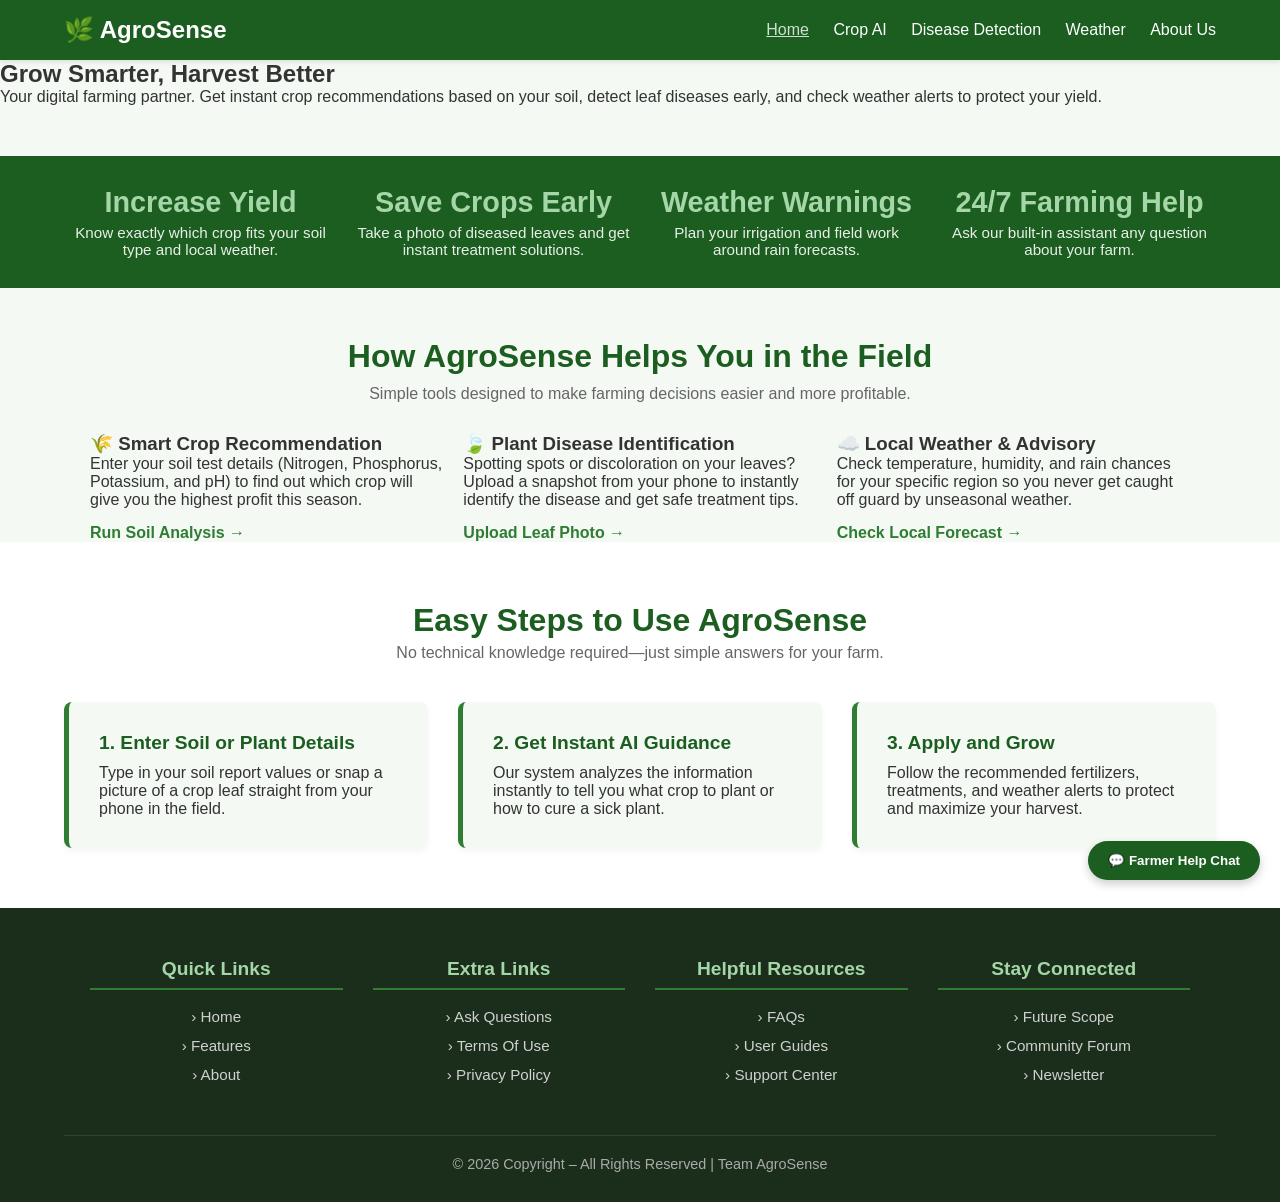
<file: index.html>
<!DOCTYPE html>
<html lang="en">
<head>
    <meta charset="UTF-8">
    <meta name="viewport" content="width=device-width, initial-scale=1.0">
    <title>AgroSense - Smart Farming Assistant for Farmers</title>
    <link rel="stylesheet" href="style.css">
    <style>
        .farmer-benefits {
            background: #1b5e20;
            color: white;
            display: grid;
            grid-template-columns: repeat(auto-fit, minmax(220px, 1fr));
            text-align: center;
            padding: 30px 5%;
            gap: 20px;
        }
        .benefit-item h3 { font-size: 1.8rem; color: #a5d6a7; margin-bottom: 5px; }
        .benefit-item p { font-size: 0.95rem; opacity: 0.9; }

        .steps-section {
            padding: 60px 5%;
            background: #ffffff;
            text-align: center;
        }
        .steps-grid {
            display: grid;
            grid-template-columns: repeat(auto-fit, minmax(250px, 1fr));
            gap: 30px;
            margin-top: 40px;
            text-align: left;
        }
        .step-card {
            background: #f4f9f4;
            padding: 30px;
            border-radius: 8px;
            border-left: 5px solid #2e7d32;
            box-shadow: 0 4px 6px rgba(0,0,0,0.04);
        }
        .step-card h4 { color: #1b5e20; margin-bottom: 10px; font-size: 1.2rem; }

        /* Footer Layout Styles */
        .site-footer {
            background: #1a2e1b;
            color: #ffffff;
            padding: 50px 5% 30px 5%;
            font-family: 'Segoe UI', Tahoma, Geneva, Verdana, sans-serif;
        }
        .footer-grid {
            display: grid;
            grid-template-columns: repeat(auto-fit, minmax(200px, 1fr));
            gap: 30px;
            max-width: 1100px;
            margin: 0 auto 40px auto;
        }
        .footer-col h3 {
            color: #a5d6a7;
            font-size: 1.2rem;
            margin-bottom: 18px;
            border-bottom: 2px solid #2e7d32;
            padding-bottom: 8px;
        }
        .footer-col ul {
            list-style: none;
            padding: 0;
            margin: 0;
        }
        .footer-col ul li {
            margin-bottom: 12px;
        }
        .footer-col ul li a {
            color: #d0d0d0;
            text-decoration: none;
            transition: color 0.2s;
            font-size: 0.95rem;
            cursor: pointer;
            display: inline-block;
        }
        .footer-col ul li a:hover {
            color: #a5d6a7;
            padding-left: 5px;
        }

        /* Expandable Pop-up Card Styles */
        .footer-popup {
            display: none;
            background: #ffffff;
            color: #333333;
            padding: 15px;
            border-radius: 8px;
            border-left: 4px solid #2e7d32;
            box-shadow: 0 4px 10px rgba(0,0,0,0.15);
            margin-top: 8px;
            font-size: 0.85rem;
            line-height: 1.4;
        }
        .footer-popup.active {
            display: block;
        }

        .footer-bottom {
            text-align: center;
            border-top: 1px solid rgba(255, 255, 255, 0.1);
            padding-top: 20px;
            font-size: 0.9rem;
            color: #aaa;
        }
    </style>
</head>
<body>

    <header>
        <div class="logo">🌿 AgroSense</div>
        <nav>
            <a href="index.html" class="active">Home</a>
            <a href="crop.html">Crop AI</a>
            <a href="disease.html">Disease Detection</a>
            <a href="weather.html">Weather</a>
            <a href="about.html">About Us</a>
        </nav>
    </header>

    <!-- Hero Section -->
    <section class="hero" style="padding-bottom: 50px;">
        <h1>Grow Smarter, Harvest Better</h1>
        <p>Your digital farming partner. Get instant crop recommendations based on your soil, detect leaf diseases early, and check weather alerts to protect your yield.</p>
    </section>

    <!-- Farmer Benefits Bar -->
    <section class="farmer-benefits">
        <div class="benefit-item">
            <h3>Increase Yield</h3>
            <p>Know exactly which crop fits your soil type and local weather.</p>
        </div>
        <div class="benefit-item">
            <h3>Save Crops Early</h3>
            <p>Take a photo of diseased leaves and get instant treatment solutions.</p>
        </div>
        <div class="benefit-item">
            <h3>Weather Warnings</h3>
            <p>Plan your irrigation and field work around rain forecasts.</p>
        </div>
        <div class="benefit-item">
            <h3>24/7 Farming Help</h3>
            <p>Ask our built-in assistant any question about your farm.</p>
        </div>
    </section>

    <!-- Core Features Grid -->
    <section class="features" style="background: #f4f9f4; padding-top: 50px;">
        <h2 style="text-align: center; color: #1b5e20; margin-bottom: 10px; font-size: 2rem;">How AgroSense Helps You in the Field</h2>
        <p style="text-align: center; color: #666; margin-bottom: 30px;">Simple tools designed to make farming decisions easier and more profitable.</p>
        
        <div style="display: grid; grid-template-columns: repeat(auto-fit, minmax(280px, 1fr)); gap: 20px; max-width: 1100px; margin: 0 auto;">
            <div class="card" style="text-align: left;">
                <h3>🌾 Smart Crop Recommendation</h3>
                <p>Enter your soil test details (Nitrogen, Phosphorus, Potassium, and pH) to find out which crop will give you the highest profit this season.</p>
                <a href="crop.html" style="display: inline-block; margin-top: 15px; color: #2e7d32; font-weight: bold; text-decoration: none;">Run Soil Analysis &rarr;</a>
            </div>
            <div class="card" style="text-align: left;">
                <h3>🍃 Plant Disease Identification</h3>
                <p>Spotting spots or discoloration on your leaves? Upload a snapshot from your phone to instantly identify the disease and get safe treatment tips.</p>
                <a href="disease.html" style="display: inline-block; margin-top: 15px; color: #2e7d32; font-weight: bold; text-decoration: none;">Upload Leaf Photo &rarr;</a>
            </div>
            <div class="card" style="text-align: left;">
                <h3>☁️ Local Weather & Advisory</h3>
                <p>Check temperature, humidity, and rain chances for your specific region so you never get caught off guard by unseasonal weather.</p>
                <a href="weather.html" style="display: inline-block; margin-top: 15px; color: #2e7d32; font-weight: bold; text-decoration: none;">Check Local Forecast &rarr;</a>
            </div>
        </div>
    </section>

    <!-- How It Works for Farmers -->
    <section class="steps-section">
        <h2 style="color: #1b5e20; font-size: 2rem;">Easy Steps to Use AgroSense</h2>
        <p style="color: #666; margin-top: 5px;">No technical knowledge required—just simple answers for your farm.</p>
        
        <div class="steps-grid">
            <div class="step-card">
                <h4>1. Enter Soil or Plant Details</h4>
                <p>Type in your soil report values or snap a picture of a crop leaf straight from your phone in the field.</p>
            </div>
            <div class="step-card">
                <h4>2. Get Instant AI Guidance</h4>
                <p>Our system analyzes the information instantly to tell you what crop to plant or how to cure a sick plant.</p>
            </div>
            <div class="step-card">
                <h4>3. Apply and Grow</h4>
                <p>Follow the recommended fertilizers, treatments, and weather alerts to protect and maximize your harvest.</p>
            </div>
        </div>
    </section>

    <!-- Professional Footer with Pop-up Accordion Functionality -->
    <footer class="site-footer">
        <div class="footer-grid">
            <!-- Quick Links -->
            <div class="footer-col">
                <h3>Quick Links</h3>
                <ul>
                    <li><a href="index.html">&rsaquo; Home</a></li>
                    <li><a href="index.html">&rsaquo; Features</a></li>
                    <li><a href="about.html">&rsaquo; About</a></li>
                </ul>
            </div>

            <!-- Extra Links -->
            <div class="footer-col">
                <h3>Extra Links</h3>
                <ul>
                    <li>
                        <a onclick="togglePopup('popup-ask')">&rsaquo; Ask Questions</a>
                        <div id="popup-ask" class="footer-popup">Have questions about your farm yields or how to use the app? Open our live chat assistant anytime at the bottom right corner!</div>
                    </li>
                    <li>
                        <a onclick="togglePopup('popup-terms')">&rsaquo; Terms Of Use</a>
                        <div id="popup-terms" class="footer-popup">AgroSense is provided as a decision-support advisory tool for farmers. Recommendations are generated based on input parameters and AI analytics.</div>
                    </li>
                    <li>
                        <a onclick="togglePopup('popup-privacy')">&rsaquo; Privacy Policy</a>
                        <div id="popup-privacy" class="footer-popup">Your field data, soil reports, and pictures are kept secure and used solely to deliver crop recommendations and plant health diagnostics.</div>
                    </li>
                </ul>
            </div>

            <!-- Helpful Resources -->
            <div class="footer-col">
                <h3>Helpful Resources</h3>
                <ul>
                    <li>
                        <a onclick="togglePopup('popup-faqs')">&rsaquo; FAQs</a>
                        <div id="popup-faqs" class="footer-popup">Find Answers To Common Questions About How AgroSense Works, Including How To Use The Crop Recommendation Tool, Disease Identification Feature, And More.</div>
                    </li>
                    <li>
                        <a onclick="togglePopup('popup-guides')">&rsaquo; User Guides</a>
                        <div id="popup-guides" class="footer-popup">Step-by-step manuals on how to test your field soil properly and snap clear leaf pictures for instant AI sickness detection.</div>
                    </li>
                    <li>
                        <a onclick="togglePopup('popup-support')">&rsaquo; Support Center</a>
                        <div id="popup-support" class="footer-popup">Need technical help or facing trouble running a scan? Contact our support desk or talk directly to our built-in assistant.</div>
                    </li>
                </ul>
            </div>

            <!-- Stay Connected -->
            <div class="footer-col">
                <h3>Stay Connected</h3>
                <ul>
                    <li>
                        <a onclick="togglePopup('popup-future')">&rsaquo; Future Scope</a>
                        <div id="popup-future" class="footer-popup">Future updates will include multi-language support for regional farmers, drone imagery integration, and automated irrigation valve controls.</div>
                    </li>
                    <li>
                        <a onclick="togglePopup('popup-community')">&rsaquo; Community Forum</a>
                        <div id="popup-community" class="footer-popup">Connect with fellow growers in your district to share farming tips, successful harvest strategies, and local weather updates.</div>
                    </li>
                    <li>
                        <a onclick="togglePopup('popup-newsletter')">&rsaquo; Newsletter</a>
                        <div id="popup-newsletter" class="footer-popup">Subscribe to get weekly seasonal crop advisories, government subsidy notifications, and expert agricultural bulletins straight to your device.</div>
                    </li>
                </ul>
            </div>
        </div>

        <div class="footer-bottom">
            <p>&copy; 2026 Copyright – All Rights Reserved | Team AgroSense</p>
        </div>
    </footer>

    <!-- Floating Chatbot Widget -->
    <div id="agroChatWidget" style="position: fixed; bottom: 20px; right: 20px; z-index: 1000; font-family: 'Segoe UI', Tahoma, Geneva, Verdana, sans-serif;">
        <button id="chatToggleBtn" onclick="toggleChat()" style="background: #1b5e20; color: white; border: none; border-radius: 50px; padding: 12px 20px; font-weight: bold; cursor: pointer; box-shadow: 0 4px 10px rgba(0,0,0,0.2); display: flex; align-items: center; gap: 8px;">
            💬 Farmer Help Chat
        </button>
        <div id="chatWindow" style="display: none; width: 320px; height: 420px; background: white; border-radius: 10px; box-shadow: 0 5px 20px rgba(0,0,0,0.15); flex-direction: column; overflow: hidden; border: 1px solid #ddd; margin-bottom: 10px;">
            <div style="background: #1b5e20; color: white; padding: 12px; display: flex; justify-content: space-between; align-items: center; font-weight: bold;">
                <span>🌿 AgroSense Help</span>
                <button onclick="toggleChat()" style="background: none; border: none; color: white; font-size: 1.2rem; cursor: pointer;">&times;</button>
            </div>
            <div id="chatMessages" style="flex: 1; padding: 12px; overflow-y: auto; display: flex; flex-direction: column; gap: 10px; background: #f9f9f9; font-size: 0.9rem;">
                <div style="background: #e8f5e9; padding: 8px 12px; border-radius: 8px; max-width: 80%; align-self: flex-start; color: #2e7d32;">
                    Namaste! I am your farming assistant. Ask me questions about crops, fertilizers, or plant diseases!
                </div>
            </div>
            <form id="chatForm" onsubmit="handleChatSubmit(event)" style="display: flex; border-top: 1px solid #ddd; background: white;">
                <input type="text" id="chatInput" placeholder="Ask a farming question..." style="flex: 1; padding: 10px; border: none; outline: none; font-size: 0.9rem;" required>
                <button type="submit" style="background: #2e7d32; color: white; border: none; padding: 0 15px; font-weight: bold; cursor: pointer;">Send</button>
            </form>
        </div>
    </div>

    <script>
        /* Function to handle pop-up description boxes when clicking footer links */
        function togglePopup(popupId) {
            // Close all other popups first so only one stays open at a time
            const allPopups = document.querySelectorAll('.footer-popup');
            allPopups.forEach(popup => {
                if (popup.id !== popupId) {
                    popup.classList.remove('active');
                }
            });

            // Toggle the selected popup
            const targetPopup = document.getElementById(popupId);
            targetPopup.classList.toggle('active');
        }

        function toggleChat() {
            const chatWindow = document.getElementById('chatWindow');
            const toggleBtn = document.getElementById('chatToggleBtn');
            if (chatWindow.style.display === 'none' || chatWindow.style.display === '') {
                chatWindow.style.display = 'flex';
                toggleBtn.style.display = 'none';
            } else {
                chatWindow.style.display = 'none';
                toggleBtn.style.display = 'flex';
            }
        }

        async function handleChatSubmit(e) {
            e.preventDefault();
            const inputField = document.getElementById('chatInput');
            const messagesArea = document.getElementById('chatMessages');
            const userText = inputField.value.trim();
            if (!userText) return;

            messagesArea.innerHTML += `<div style="background: #1b5e20; color: white; padding: 8px 12px; border-radius: 8px; max-width: 80%; align-self: flex-end;">${userText}</div>`;
            inputField.value = '';
            messagesArea.scrollTop = messagesArea.scrollHeight;

            setTimeout(() => {
                let botReply = "That's a great question! Make sure to check your soil moisture and fertilizer levels regularly.";
                const text = userText.toLowerCase();
                
                if (text.includes('disease') || text.includes('fungus') || text.includes('spots')) {
                    botReply = "For leaf spots or diseases, remove the infected leaves immediately and use a safe organic or copper-based fungicide.";
                } else if (text.includes('weather') || text.includes('rain') || text.includes('water')) {
                    botReply = "Always look at the rain forecast before watering your fields to save water and prevent root damage.";
                } else if (text.includes('crop') || text.includes('grow') || text.includes('plant')) {
                    botReply = "To find out which crop grows best in your field, head over to our 'Crop AI' page and enter your soil test details!";
                } else {
                    botReply = `Regarding "${userText}": Use our Crop AI and Disease Detection tools above to get quick, precise advice for your farm!`;
                }

                messagesArea.innerHTML += `<div style="background: #e8f5e9; padding: 8px 12px; border-radius: 8px; max-width: 80%; align-self: flex-start; color: #2e7d32;">${botReply}</div>`;
                messagesArea.scrollTop = messagesArea.scrollHeight;
            }, 1000);
        }
        <!DOCTYPE html>
<html lang="en">
<head>
    <meta charset="UTF-8">
    <meta name="viewport" content="width=device-width, initial-scale=1.0">
    <title>AgroSense - Smart Farming Assistant for Farmers</title>
    <link rel="stylesheet" href="style.css">
    <style>
        .farmer-benefits {
            background: #1b5e20;
            color: white;
            display: grid;
            grid-template-columns: repeat(auto-fit, minmax(220px, 1fr));
            text-align: center;
            padding: 30px 5%;
            gap: 20px;
        }
        .benefit-item h3 { font-size: 1.8rem; color: #a5d6a7; margin-bottom: 5px; }
        .benefit-item p { font-size: 0.95rem; opacity: 0.9; }

        .steps-section {
            padding: 60px 5%;
            background: #ffffff;
            text-align: center;
        }
        .steps-grid {
            display: grid;
            grid-template-columns: repeat(auto-fit, minmax(250px, 1fr));
            gap: 30px;
            margin-top: 40px;
            text-align: left;
        }
        .step-card {
            background: #f4f9f4;
            padding: 30px;
            border-radius: 8px;
            border-left: 5px solid #2e7d32;
            box-shadow: 0 4px 6px rgba(0,0,0,0.04);
        }
        .step-card h4 { color: #1b5e20; margin-bottom: 10px; font-size: 1.2rem; }

        /* Footer Layout Styles */
        .site-footer {
            background: #1a2e1b;
            color: #ffffff;
            padding: 50px 5% 30px 5%;
            font-family: 'Segoe UI', Tahoma, Geneva, Verdana, sans-serif;
        }
        .footer-grid {
            display: grid;
            grid-template-columns: repeat(auto-fit, minmax(200px, 1fr));
            gap: 30px;
            max-width: 1100px;
            margin: 0 auto 40px auto;
        }
        .footer-col h3 {
            color: #a5d6a7;
            font-size: 1.2rem;
            margin-bottom: 18px;
            border-bottom: 2px solid #2e7d32;
            padding-bottom: 8px;
        }
        .footer-col ul {
            list-style: none;
            padding: 0;
            margin: 0;
        }
        .footer-col ul li {
            margin-bottom: 12px;
        }
        .footer-col ul li a {
            color: #d0d0d0;
            text-decoration: none;
            transition: color 0.2s;
            font-size: 0.95rem;
            cursor: pointer;
            display: inline-block;
        }
        .footer-col ul li a:hover {
            color: #a5d6a7;
            padding-left: 5px;
        }

        /* Expandable Pop-up Card Styles */
        .footer-popup {
            display: none;
            background: #ffffff;
            color: #333333;
            padding: 15px;
            border-radius: 8px;
            border-left: 4px solid #2e7d32;
            box-shadow: 0 4px 10px rgba(0,0,0,0.15);
            margin-top: 8px;
            font-size: 0.85rem;
            line-height: 1.4;
        }
        .footer-popup.active {
            display: block;
        }

        .footer-bottom {
            text-align: center;
            border-top: 1px solid rgba(255, 255, 255, 0.1);
            padding-top: 20px;
            font-size: 0.9rem;
            color: #aaa;
        }
    </style>
</head>
<body>

    <header>
        <div class="logo">🌿 AgroSense</div>
        <nav>
            <a href="index.html" class="active">Home</a>
            <a href="crop.html">Crop AI</a>
            <a href="disease.html">Disease Detection</a>
            <a href="weather.html">Weather</a>
            <a href="about.html">About Us</a>
        </nav>
    </header>

    <!-- Hero Section -->
    <section class="hero" style="padding-bottom: 50px;">
        <h1>Grow Smarter, Harvest Better</h1>
        <p>Your digital farming partner. Get instant crop recommendations based on your soil, detect leaf diseases early, and check weather alerts to protect your yield.</p>
    </section>

    <!-- Farmer Benefits Bar -->
    <section class="farmer-benefits">
        <div class="benefit-item">
            <h3>Increase Yield</h3>
            <p>Know exactly which crop fits your soil type and local weather.</p>
        </div>
        <div class="benefit-item">
            <h3>Save Crops Early</h3>
            <p>Take a photo of diseased leaves and get instant treatment solutions.</p>
        </div>
        <div class="benefit-item">
            <h3>Weather Warnings</h3>
            <p>Plan your irrigation and field work around rain forecasts.</p>
        </div>
        <div class="benefit-item">
            <h3>24/7 Farming Help</h3>
            <p>Ask our built-in assistant any question about your farm.</p>
        </div>
    </section>

    <!-- Core Features Grid -->
    <section class="features" style="background: #f4f9f4; padding-top: 50px;">
        <h2 style="text-align: center; color: #1b5e20; margin-bottom: 10px; font-size: 2rem;">How AgroSense Helps You in the Field</h2>
        <p style="text-align: center; color: #666; margin-bottom: 30px;">Simple tools designed to make farming decisions easier and more profitable.</p>
        
        <div style="display: grid; grid-template-columns: repeat(auto-fit, minmax(280px, 1fr)); gap: 20px; max-width: 1100px; margin: 0 auto;">
            <div class="card" style="text-align: left;">
                <h3>🌾 Smart Crop Recommendation</h3>
                <p>Enter your soil test details (Nitrogen, Phosphorus, Potassium, and pH) to find out which crop will give you the highest profit this season.</p>
                <a href="crop.html" style="display: inline-block; margin-top: 15px; color: #2e7d32; font-weight: bold; text-decoration: none;">Run Soil Analysis &rarr;</a>
            </div>
            <div class="card" style="text-align: left;">
                <h3>🍃 Plant Disease Identification</h3>
                <p>Spotting spots or discoloration on your leaves? Upload a snapshot from your phone to instantly identify the disease and get safe treatment tips.</p>
                <a href="disease.html" style="display: inline-block; margin-top: 15px; color: #2e7d32; font-weight: bold; text-decoration: none;">Upload Leaf Photo &rarr;</a>
            </div>
            <div class="card" style="text-align: left;">
                <h3>☁️ Local Weather & Advisory</h3>
                <p>Check temperature, humidity, and rain chances for your specific region so you never get caught off guard by unseasonal weather.</p>
                <a href="weather.html" style="display: inline-block; margin-top: 15px; color: #2e7d32; font-weight: bold; text-decoration: none;">Check Local Forecast &rarr;</a>
            </div>
        </div>
    </section>

    <!-- How It Works for Farmers -->
    <section class="steps-section">
        <h2 style="color: #1b5e20; font-size: 2rem;">Easy Steps to Use AgroSense</h2>
        <p style="color: #666; margin-top: 5px;">No technical knowledge required—just simple answers for your farm.</p>
        
        <div class="steps-grid">
            <div class="step-card">
                <h4>1. Enter Soil or Plant Details</h4>
                <p>Type in your soil report values or snap a picture of a crop leaf straight from your phone in the field.</p>
            </div>
            <div class="step-card">
                <h4>2. Get Instant AI Guidance</h4>
                <p>Our system analyzes the information instantly to tell you what crop to plant or how to cure a sick plant.</p>
            </div>
            <div class="step-card">
                <h4>3. Apply and Grow</h4>
                <p>Follow the recommended fertilizers, treatments, and weather alerts to protect and maximize your harvest.</p>
            </div>
        </div>
    </section>

    <!-- Professional Footer with Pop-up Accordion Functionality -->
    <footer class="site-footer">
        <div class="footer-grid">
            <!-- Quick Links -->
            <div class="footer-col">
                <h3>Quick Links</h3>
                <ul>
                    <li><a href="index.html">&rsaquo; Home</a></li>
                    <li><a href="index.html">&rsaquo; Features</a></li>
                    <li><a href="about.html">&rsaquo; About</a></li>
                </ul>
            </div>

            <!-- Extra Links -->
            <div class="footer-col">
                <h3>Extra Links</h3>
                <ul>
                    <li>
                        <a onclick="togglePopup('popup-ask')">&rsaquo; Ask Questions</a>
                        <div id="popup-ask" class="footer-popup">Have questions about your farm yields or how to use the app? Open our live chat assistant anytime at the bottom right corner!</div>
                    </li>
                    <li>
                        <a onclick="togglePopup('popup-terms')">&rsaquo; Terms Of Use</a>
                        <div id="popup-terms" class="footer-popup">AgroSense is provided as a decision-support advisory tool for farmers. Recommendations are generated based on input parameters and AI analytics.</div>
                    </li>
                    <li>
                        <a onclick="togglePopup('popup-privacy')">&rsaquo; Privacy Policy</a>
                        <div id="popup-privacy" class="footer-popup">Your field data, soil reports, and pictures are kept secure and used solely to deliver crop recommendations and plant health diagnostics.</div>
                    </li>
                </ul>
            </div>

            <!-- Helpful Resources -->
            <div class="footer-col">
                <h3>Helpful Resources</h3>
                <ul>
                    <li>
                        <a onclick="togglePopup('popup-faqs')">&rsaquo; FAQs</a>
                        <div id="popup-faqs" class="footer-popup">Find Answers To Common Questions About How AgroSense Works, Including How To Use The Crop Recommendation Tool, Disease Identification Feature, And More.</div>
                    </li>
                    <li>
                        <a onclick="togglePopup('popup-guides')">&rsaquo; User Guides</a>
                        <div id="popup-guides" class="footer-popup">Step-by-step manuals on how to test your field soil properly and snap clear leaf pictures for instant AI sickness detection.</div>
                    </li>
                    <li>
                        <a onclick="togglePopup('popup-support')">&rsaquo; Support Center</a>
                        <div id="popup-support" class="footer-popup">Need technical help or facing trouble running a scan? Contact our support desk or talk directly to our built-in assistant.</div>
                    </li>
                </ul>
            </div>

            <!-- Stay Connected -->
            <div class="footer-col">
                <h3>Stay Connected</h3>
                <ul>
                    <li>
                        <a onclick="togglePopup('popup-future')">&rsaquo; Future Scope</a>
                        <div id="popup-future" class="footer-popup">Future updates will include multi-language support for regional farmers, drone imagery integration, and automated irrigation valve controls.</div>
                    </li>
                    <li>
                        <a onclick="togglePopup('popup-community')">&rsaquo; Community Forum</a>
                        <div id="popup-community" class="footer-popup">Connect with fellow growers in your district to share farming tips, successful harvest strategies, and local weather updates.</div>
                    </li>
                    <li>
                        <a onclick="togglePopup('popup-newsletter')">&rsaquo; Newsletter</a>
                        <div id="popup-newsletter" class="footer-popup">Subscribe to get weekly seasonal crop advisories, government subsidy notifications, and expert agricultural bulletins straight to your device.</div>
                    </li>
                </ul>
            </div>
        </div>

        <div class="footer-bottom">
            <p>&copy; 2026 Copyright – All Rights Reserved | Team AgroSense</p>
        </div>
    </footer>

    <!-- Floating Chatbot Widget -->
    <div id="agroChatWidget" style="position: fixed; bottom: 20px; right: 20px; z-index: 1000; font-family: 'Segoe UI', Tahoma, Geneva, Verdana, sans-serif;">
        <button id="chatToggleBtn" onclick="toggleChat()" style="background: #1b5e20; color: white; border: none; border-radius: 50px; padding: 12px 20px; font-weight: bold; cursor: pointer; box-shadow: 0 4px 10px rgba(0,0,0,0.2); display: flex; align-items: center; gap: 8px;">
            💬 Farmer Help Chat
        </button>
        <div id="chatWindow" style="display: none; width: 320px; height: 420px; background: white; border-radius: 10px; box-shadow: 0 5px 20px rgba(0,0,0,0.15); flex-direction: column; overflow: hidden; border: 1px solid #ddd; margin-bottom: 10px;">
            <div style="background: #1b5e20; color: white; padding: 12px; display: flex; justify-content: space-between; align-items: center; font-weight: bold;">
                <span>🌿 AgroSense Help</span>
                <button onclick="toggleChat()" style="background: none; border: none; color: white; font-size: 1.2rem; cursor: pointer;">&times;</button>
            </div>
            <div id="chatMessages" style="flex: 1; padding: 12px; overflow-y: auto; display: flex; flex-direction: column; gap: 10px; background: #f9f9f9; font-size: 0.9rem;">
                <div style="background: #e8f5e9; padding: 8px 12px; border-radius: 8px; max-width: 80%; align-self: flex-start; color: #2e7d32;">
                    Namaste! I am your farming assistant. Ask me questions about crops, fertilizers, or plant diseases!
                </div>
            </div>
            <form id="chatForm" onsubmit="handleChatSubmit(event)" style="display: flex; border-top: 1px solid #ddd; background: white;">
                <input type="text" id="chatInput" placeholder="Ask a farming question..." style="flex: 1; padding: 10px; border: none; outline: none; font-size: 0.9rem;" required>
                <button type="submit" style="background: #2e7d32; color: white; border: none; padding: 0 15px; font-weight: bold; cursor: pointer;">Send</button>
            </form>
        </div>
    </div>

    <script>
        /* Function to handle pop-up description boxes when clicking footer links */
        function togglePopup(popupId) {
            // Close all other popups first so only one stays open at a time
            const allPopups = document.querySelectorAll('.footer-popup');
            allPopups.forEach(popup => {
                if (popup.id !== popupId) {
                    popup.classList.remove('active');
                }
            });

            // Toggle the selected popup
            const targetPopup = document.getElementById(popupId);
            targetPopup.classList.toggle('active');
        }

        function toggleChat() {
            const chatWindow = document.getElementById('chatWindow');
            const toggleBtn = document.getElementById('chatToggleBtn');
            if (chatWindow.style.display === 'none' || chatWindow.style.display === '') {
                chatWindow.style.display = 'flex';
                toggleBtn.style.display = 'none';
            } else {
                chatWindow.style.display = 'none';
                toggleBtn.style.display = 'flex';
            }
        }

        async function handleChatSubmit(e) {
            e.preventDefault();
            const inputField = document.getElementById('chatInput');
            const messagesArea = document.getElementById('chatMessages');
            const userText = inputField.value.trim();
            if (!userText) return;

            messagesArea.innerHTML += `<div style="background: #1b5e20; color: white; padding: 8px 12px; border-radius: 8px; max-width: 80%; align-self: flex-end;">${userText}</div>`;
            inputField.value = '';
            messagesArea.scrollTop = messagesArea.scrollHeight;

            setTimeout(() => {
                let botReply = "That's a great question! Make sure to check your soil moisture and fertilizer levels regularly.";
                const text = userText.toLowerCase();
                
                if (text.includes('disease') || text.includes('fungus') || text.includes('spots')) {
                    botReply = "For leaf spots or diseases, remove the infected leaves immediately and use a safe organic or copper-based fungicide.";
                } else if (text.includes('weather') || text.includes('rain') || text.includes('water')) {
                    botReply = "Always look at the rain forecast before watering your fields to save water and prevent root damage.";
                } else if (text.includes('crop') || text.includes('grow') || text.includes('plant')) {
                    botReply = "To find out which crop grows best in your field, head over to our 'Crop AI' page and enter your soil test details!";
                } else {
                    botReply = `Regarding "${userText}": Use our Crop AI and Disease Detection tools above to get quick, precise advice for your farm!`;
                }

                messagesArea.innerHTML += `<div style="background: #e8f5e9; padding: 8px 12px; border-radius: 8px; max-width: 80%; align-self: flex-start; color: #2e7d32;">${botReply}</div>`;
                messagesArea.scrollTop = messagesArea.scrollHeight;
            }, 1000);
        }
    </script>
</body>
</html>
    </script>
</body>
</html>
</file>
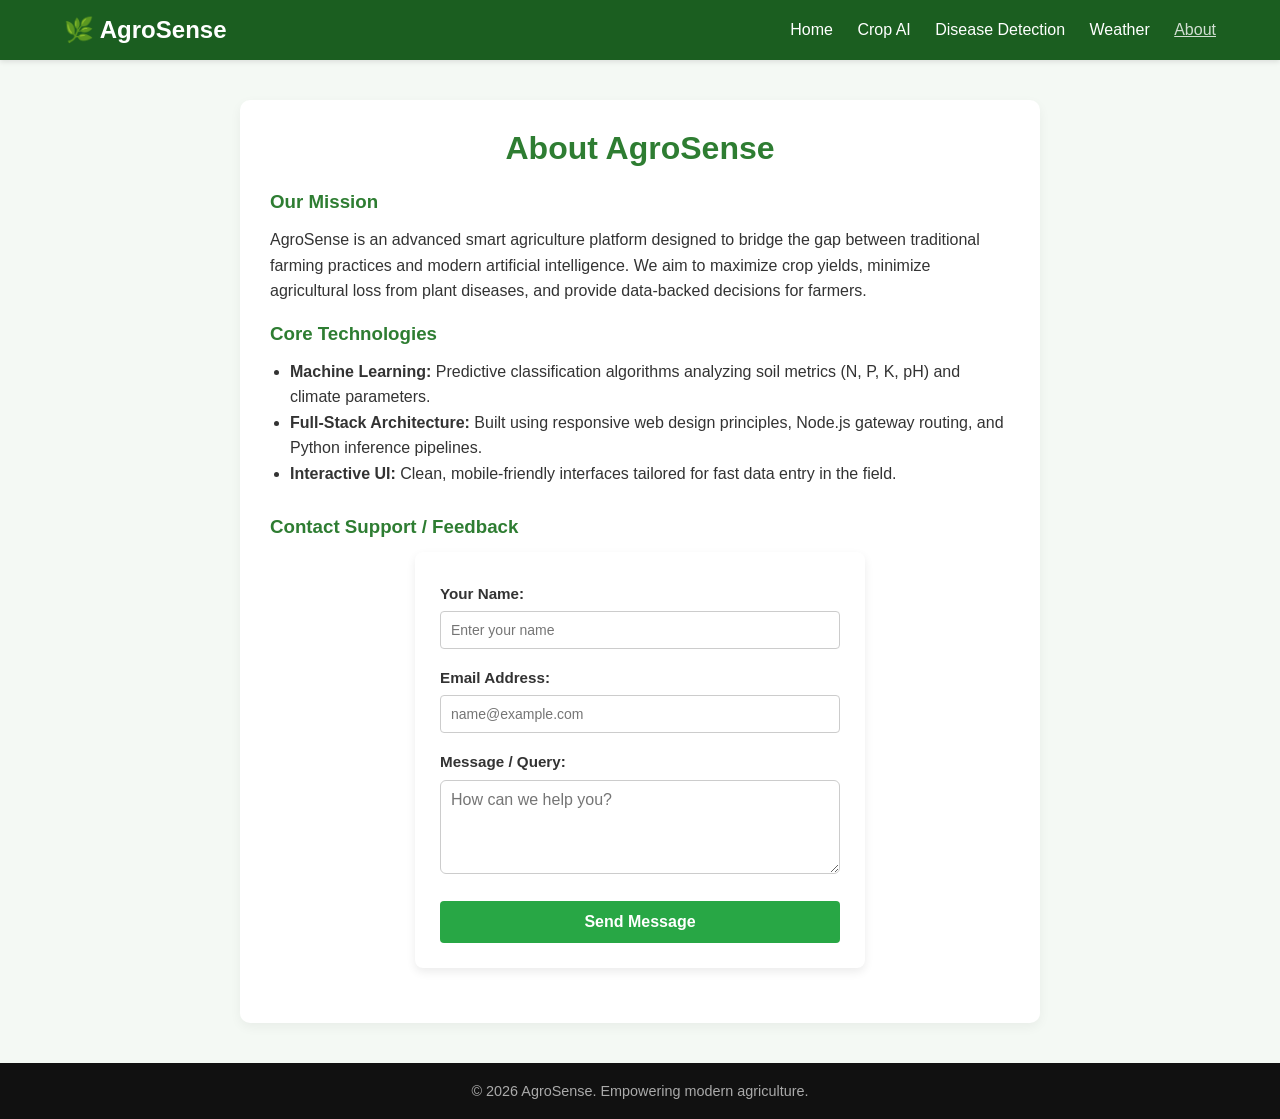
<file: about.html>
<!DOCTYPE html>
<html lang="en">
<head>
    <meta charset="UTF-8">
    <meta name="viewport" content="width=device-width, initial-scale=1.0">
    <title>AgroSense - About Us</title>
    <link rel="stylesheet" href="style.css">
    <style>
        .about-section {
            line-height: 1.6;
            margin-bottom: 25px;
        }
        .about-section h3 {
            color: #2e7d32;
            margin-bottom: 10px;
            margin-top: 15px;
        }
    </style>
</head>
<body>

    <header>
        <div class="logo">🌿 AgroSense</div>
        <nav>
            <a href="index.html">Home</a>
            <a href="crop.html">Crop AI</a>
            <a href="disease.html">Disease Detection</a>
            <a href="weather.html">Weather</a>
            <a href="about.html" class="active">About</a>
        </nav>
    </header>

    <div class="container">
        <h2 class="page-title">About AgroSense</h2>
        
        <div class="about-section">
            <h3>Our Mission</h3>
            <p>AgroSense is an advanced smart agriculture platform designed to bridge the gap between traditional farming practices and modern artificial intelligence. We aim to maximize crop yields, minimize agricultural loss from plant diseases, and provide data-backed decisions for farmers.</p>

            <h3>Core Technologies</h3>
            <ul style="margin-left: 20px; margin-top: 5px;">
                <li><strong>Machine Learning:</strong> Predictive classification algorithms analyzing soil metrics (N, P, K, pH) and climate parameters.</li>
                <li><strong>Full-Stack Architecture:</strong> Built using responsive web design principles, Node.js gateway routing, and Python inference pipelines.</li>
                <li><strong>Interactive UI:</strong> Clean, mobile-friendly interfaces tailored for fast data entry in the field.</li>
            </ul>

            <h3 style="margin-top: 25px;">Contact Support / Feedback</h3>
            <form id="contactForm" class="form-grid" style="margin-top: 10px;" onsubmit="handleContact(event)">
                <div class="form-group">
                    <label>Your Name:</label>
                    <input type="text" id="contactName" required placeholder="Enter your name">
                </div>
                <div class="form-group">
                    <label>Email Address:</label>
                    <input type="email" id="contactEmail" required placeholder="name@example.com">
                </div>
                <div class="form-group">
                    <label>Message / Query:</label>
                    <textarea id="contactMsg" rows="4" required placeholder="How can we help you?"></textarea>
                </div>
                <button type="submit" class="btn">Send Message</button>
            </form>
        </div>
    </div>

    <footer>
        <p>&copy; 2026 AgroSense. Empowering modern agriculture.</p>
    </footer>

    <script>
        function handleContact(e) {
            e.preventDefault();
            alert('Thank you! Your message has been sent successfully to the AgroSense team.');
            document.getElementById('contactForm').reset();
        }
    </script>
</body>
</html>
</file>
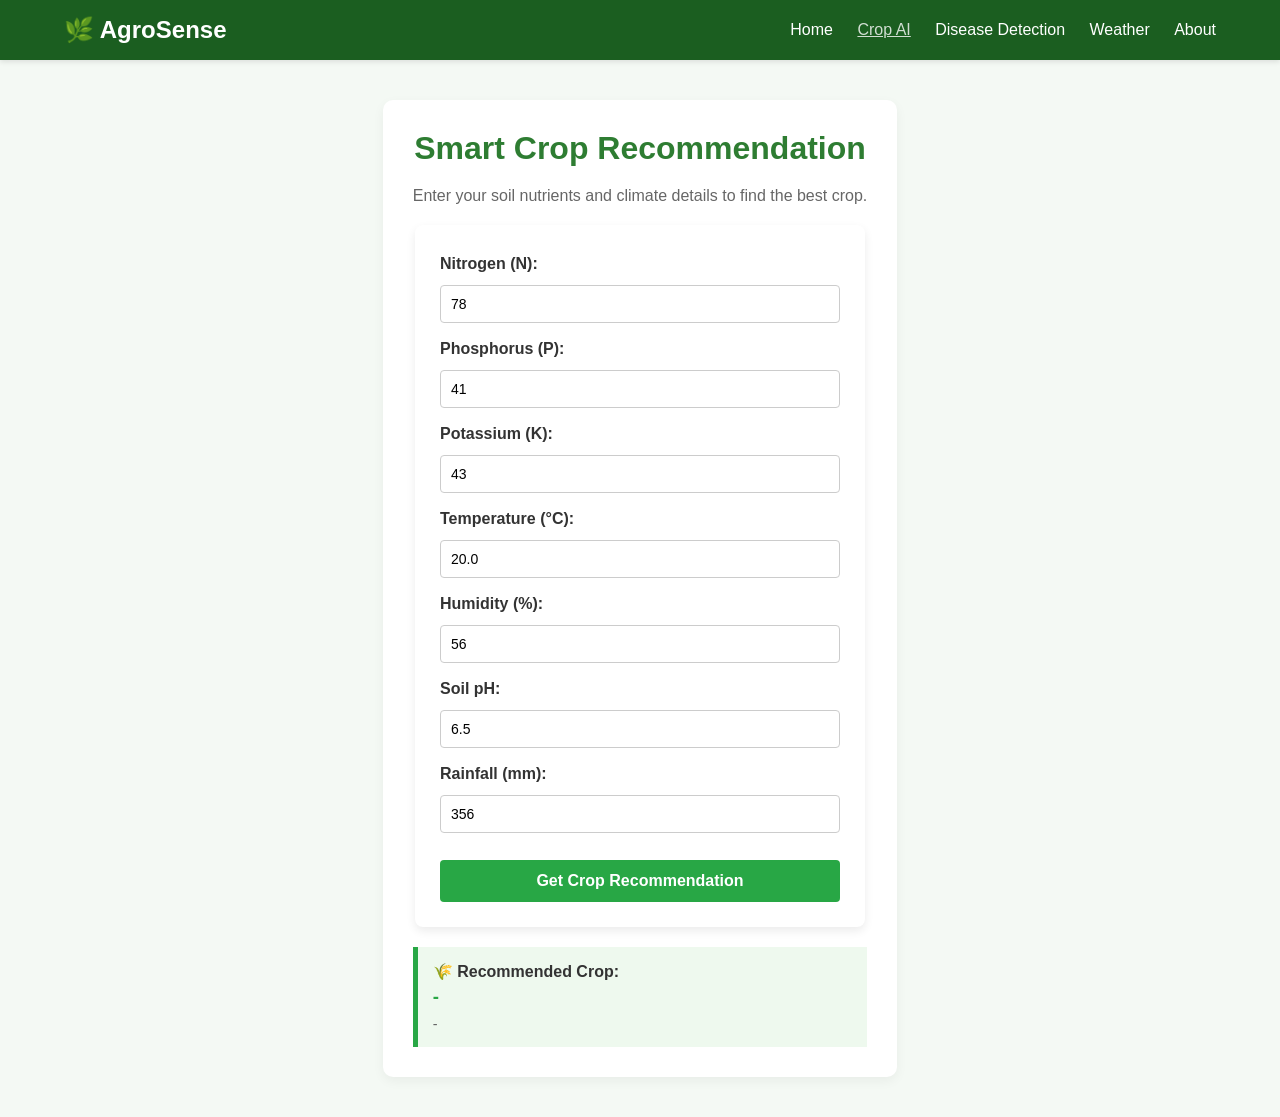
<file: crop.html>
<!DOCTYPE html>
<html lang="en">
<head>
    <meta charset="UTF-8">
    <meta name="viewport" content="width=device-width, initial-scale=1.0">
    <title>AgroSense - Crop AI</title>
    <link rel="stylesheet" href="style.css">
</head>
<body>
    <header>
        <div class="logo">🌿 AgroSense</div>
        <nav>
            <a href="index.html">Home</a>
            <a href="crop.html" class="active">Crop AI</a>
            <a href="disease.html">Disease Detection</a>
            <a href="weather.html">Weather</a>
            <a href="about.html">About</a>
        </nav>
    </header>

    <div class="container">
        <h2 class="page-title">Smart Crop Recommendation</h2>
        <p style="text-align: center; color: #666; margin-bottom: 20px;">
            Enter your soil nutrients and climate details to find the best crop.
        </p>

        <!-- Form section for nutrient inputs -->
        <form id="crop-form">
            <label>Nitrogen (N):</label>
            <input type="number" id="nitrogen" value="78" required>

            <label>Phosphorus (P):</label>
            <input type="number" id="phosphorus" value="41" required>

            <label>Potassium (K):</label>
            <input type="number" id="potassium" value="43" required>

            <label>Temperature (°C):</label>
            <input type="number" step="0.1" id="temperature" value="20.0" required>

            <label>Humidity (%):</label>
            <input type="number" id="humidity" value="56" required>

            <label>Soil pH:</label>
            <input type="number" step="0.1" id="ph" value="6.5" required>

            <label>Rainfall (mm):</label>
            <input type="number" step="0.1" id="rainfall" value="356" required>

            <button type="submit" id="recommend-btn">Get Crop Recommendation</button>
        </form>

        <div class="result-container" style="margin-top: 20px; padding: 15px; background: #eef9ee; border-left: 5px solid #28a745;">
            <p style="margin: 0; font-weight: bold;">🌾 Recommended Crop:</p>
            <h3 id="recommended-crop-element" style="margin: 5px 0 0 0; color: #28a745;">-</h3>
            <p id="confidence-score" style="margin: 8px 0 0 0; color: #666; font-size: 0.9rem;">-</p>
        </div>
    </div>

    <script>
        const API_BASE_URL = 'http://localhost:5000/api';

        document.getElementById('crop-form').addEventListener('submit', async (e) => {
            e.preventDefault();
            
            const data = {
                nitrogen: parseFloat(document.getElementById('nitrogen').value),
                phosphorus: parseFloat(document.getElementById('phosphorus').value),
                potassium: parseFloat(document.getElementById('potassium').value),
                temperature: parseFloat(document.getElementById('temperature').value),
                humidity: parseFloat(document.getElementById('humidity').value),
                ph: parseFloat(document.getElementById('ph').value),
                rainfall: parseFloat(document.getElementById('rainfall').value)
            };
            
            try {
                const btn = document.getElementById('recommend-btn');
                btn.textContent = 'Analyzing...';
                btn.disabled = true;
                
                const response = await fetch(`${API_BASE_URL}/crop/recommend`, {
                    method: 'POST',
                    headers: { 'Content-Type': 'application/json' },
                    body: JSON.stringify(data)
                });
                
                if (!response.ok) throw new Error('API error');
                
                const result = await response.json();
                document.getElementById('recommended-crop-element').textContent = result.recommended_crop;
                document.getElementById('confidence-score').textContent = 
                    `Confidence Score: ${result.confidence_score.toFixed(1)}/100`;
                
                btn.textContent = 'Get Crop Recommendation';
                btn.disabled = false;
            } catch (error) {
                console.error('Error:', error);
                alert('Failed to get recommendation. Make sure the backend is running on http://localhost:5000');
                document.getElementById('recommend-btn').textContent = 'Get Crop Recommendation';
                document.getElementById('recommend-btn').disabled = false;
            }
        });
    </script>
</body>
</html>
</file>
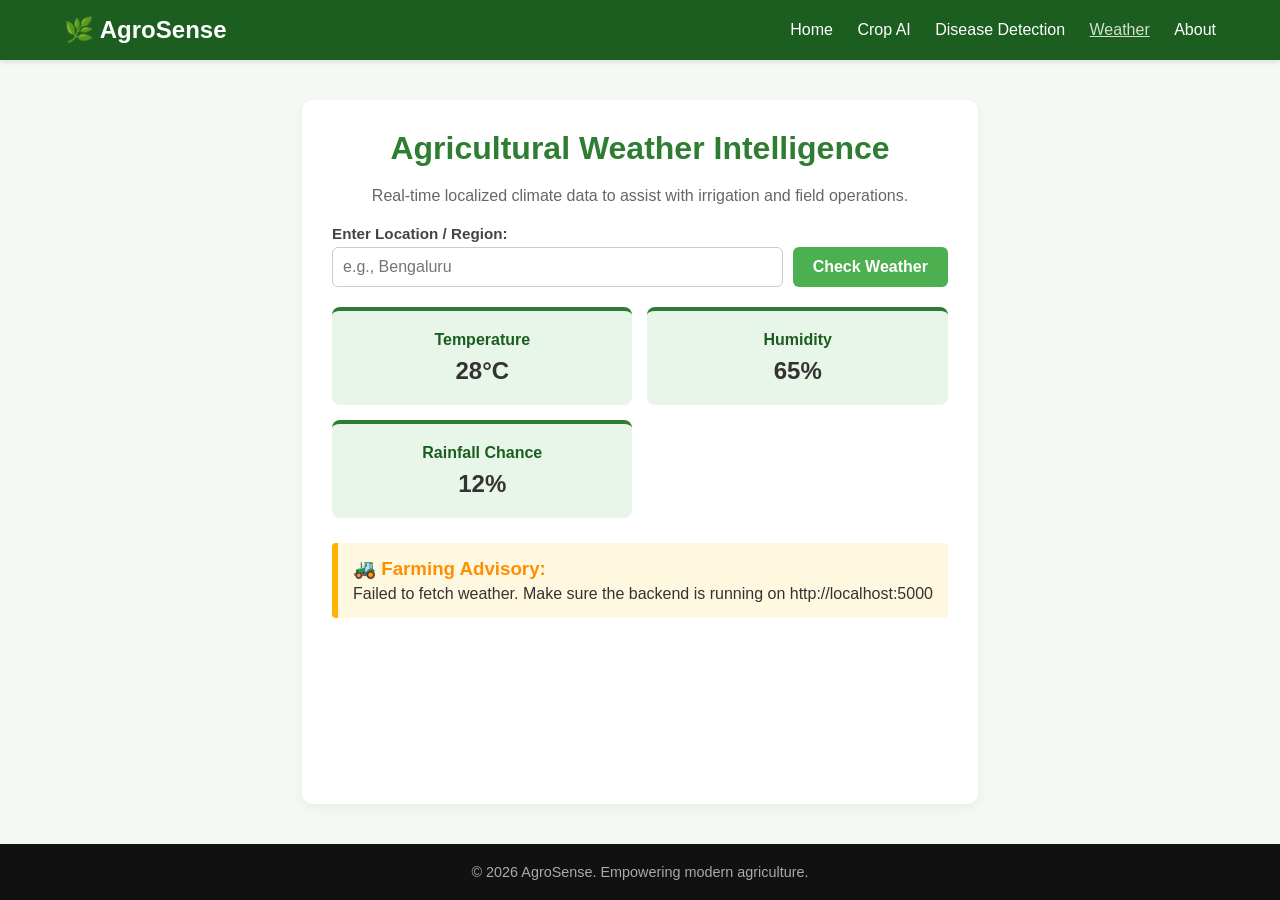
<file: weather.html>
<!DOCTYPE html>
<html lang="en">
<head>
    <meta charset="UTF-8">
    <meta name="viewport" content="width=device-width, initial-scale=1.0">
    <title>AgroSense - Weather & Advisory</title>
    <link rel="stylesheet" href="style.css">
    <style>
        .weather-grid {
            display: grid;
            grid-template-columns: repeat(auto-fit, minmax(200px, 1fr));
            gap: 15px;
            margin-top: 20px;
            margin-bottom: 25px;
        }
        .weather-card {
            background: #e8f5e9;
            padding: 20px;
            border-radius: 8px;
            text-align: center;
            border-top: 4px solid #2e7d32;
        }
        .weather-card h4 {
            color: #1b5e20;
            margin-bottom: 8px;
            font-size: 1rem;
        }
        .weather-card p {
            font-size: 1.5rem;
            font-weight: bold;
            color: #333;
        }
        .advisory-box {
            background: #fff8e1;
            border-left: 6px solid #ffb300;
            padding: 15px;
            border-radius: 4px;
            margin-top: 20px;
        }
    </style>
</head>
<body>

    <header>
        <div class="logo">🌿 AgroSense</div>
        <nav>
            <a href="index.html">Home</a>
            <a href="crop.html">Crop AI</a>
            <a href="disease.html">Disease Detection</a>
            <a href="weather.html" class="active">Weather</a>
            <a href="about.html">About</a>
        </nav>
    </header>

    <div class="container">
        <h2 class="page-title">Agricultural Weather Intelligence</h2>
        <p style="text-align: center; margin-bottom: 20px; color: #666;">
            Real-time localized climate data to assist with irrigation and field operations.
        </p>

        <div class="form-group" style="margin-bottom: 20px;">
            <label>Enter Location / Region:</label>
            <div style="display: flex; gap: 10px;">
                <input type="text" id="locationInput" placeholder="e.g., Bengaluru" style="flex: 1; padding: 10px; border: 1px solid #ccc; border-radius: 6px;">
                <button type="button" class="btn" style="width: auto; padding: 10px 20px;" onclick="fetchWeather()">Check Weather</button>
            </div>
        </div>

        <div class="weather-grid">
            <div class="weather-card">
                <h4>Temperature</h4>
                <p id="tempVal">28°C</p>
            </div>
            <div class="weather-card">
                <h4>Humidity</h4>
                <p id="humVal">65%</p>
            </div>
            <div class="weather-card">
                <h4>Rainfall Chance</h4>
                <p id="rainVal">12%</p>
            </div>
        </div>

        <div class="advisory-box">
            <h3 style="color: #ff8f00; margin-bottom: 5px;">🚜 Farming Advisory:</h3>
            <p id="advisoryText">Weather conditions are optimal for field tilling and fertilizer application. Low rain probability expected over the next 48 hours.</p>
        </div>
    </div>

    <footer>
        <p>&copy; 2026 AgroSense. Empowering modern agriculture.</p>
    </footer>

    <script>
        const API_BASE_URL = 'http://localhost:5000/api';

        function fetchWeather() {
            const location = document.getElementById('locationInput').value.trim() || 'Bengaluru';
            
            fetch(`${API_BASE_URL}/weather/${encodeURIComponent(location)}`)
                .then(response => response.json())
                .then(data => {
                    document.getElementById('tempVal').textContent = data.temperature + '°C';
                    document.getElementById('humVal').textContent = data.humidity + '%';
                    document.getElementById('rainVal').textContent = data.rainfall_chance + '%';
                    document.getElementById('advisoryText').textContent = data.advisory;
                })
                .catch(error => {
                    console.error('Error:', error);
                    document.getElementById('advisoryText').textContent = 
                        'Failed to fetch weather. Make sure the backend is running on http://localhost:5000';
                });
        }

        document.getElementById('locationInput').addEventListener('keypress', (e) => {
            if (e.key === 'Enter') {
                fetchWeather();
            }
        });

        // Load default weather on page load
        window.addEventListener('load', () => {
            fetchWeather();
        });
    </script>
</body>
</html>
</file>
<file: style.css>
/* --- Global Reset & Variables --- */
* {
    margin: 0;
    padding: 0;
    box-sizing: border-box;
    font-family: 'Segoe UI', Tahoma, Geneva, Verdana, sans-serif;
}

:root {
    --primary-color: #1b5e20;
    --secondary-color: #2e7d32;
    --accent-color: #4caf50;
    --bg-light: #f4f9f4;
    --text-dark: #333333;
    --white: #ffffff;
}

body {
    background-color: var(--bg-light);
    color: var(--text-dark);
    display: flex;
    flex-direction: column;
    min-height: 100vh;
}

/* --- Header & Navigation --- */
header {
    background: var(--primary-color);
    color: var(--white);
    display: flex;
    justify-content: space-between;
    align-items: center;
    padding: 1rem 5%;
    box-shadow: 0 2px 5px rgba(0,0,0,0.1);
}

.logo {
    font-size: 1.5rem;
    font-weight: bold;
    display: flex;
    align-items: center;
    gap: 8px;
}

nav a {
    color: var(--white);
    text-decoration: none;
    margin-left: 20px;
    font-weight: 500;
    transition: opacity 0.2s;
}

nav a:hover, nav a.active {
    opacity: 0.8;
    text-decoration: underline;
}

/* --- Main Container Layout --- */
.container {
    max-width: 800px;
    margin: 40px auto;
    padding: 30px;
    background: var(--white);
    border-radius: 10px;
    box-shadow: 0 4px 12px rgba(0,0,0,0.05);
    flex: 1;
}

h2.page-title {
    color: var(--secondary-color);
    margin-bottom: 20px;
    text-align: center;
    font-size: 2rem;
}

/* --- Form Styles (for Crop AI & Contact) --- */
.form-grid {
    display: grid;
    gap: 15px;
}

.form-group {
    display: flex;
    flex-direction: column;
    gap: 5px;
}

.form-group label {
    font-weight: 600;
    color: #444;
    font-size: 0.95rem;
}

.form-group input, 
.form-group select, 
.form-group textarea {
    padding: 10px;
    border: 1px solid #ccc;
    border-radius: 6px;
    font-size: 1rem;
    outline: none;
    transition: border-color 0.3s;
}

.form-group input:focus, 
.form-group select:focus, 
.form-group textarea:focus {
    border-color: var(--accent-color);
}

/* --- Buttons --- */
.btn {
    background: var(--accent-color);
    color: var(--white);
    padding: 12px 20px;
    border: none;
    border-radius: 6px;
    font-size: 1rem;
    cursor: pointer;
    font-weight: bold;
    width: 100%;
    transition: background 0.3s;
}

.btn:hover {
    background: var(--secondary-color);
}

/* --- Result Card Component --- */
.result-card {
    margin-top: 25px;
    padding: 20px;
    background: #e8f5e9;
    border-left: 6px solid var(--secondary-color);
    border-radius: 4px;
    display: none; /* Shown dynamically via JS */
}

.result-card h3 {
    color: var(--primary-color);
    margin-bottom: 5px;
}

/* --- Footer --- */
footer {
    background: #111;
    color: #aaa;
    text-align: center;
    padding: 20px;
    margin-top: auto;
    font-size: 0.9rem;
}

/* --- Responsive Design --- */
@media (max-width: 768px) {
    header {
        flex-direction: column;
        gap: 10px;
    }
    nav a {
        margin: 0 10px;
    }
    .container {
        margin: 20px 10px;
        padding: 20px;
    }
}

/* Form container styling */
.container form {
    display: flex;
    flex-direction: column;
    gap: 12px;
    max-width: 450px;
    margin: 0 auto;
    background: #ffffff;
    padding: 25px;
    border-radius: 8px;
    box-shadow: 0 4px 10px rgba(0, 0, 0, 0.08);
}

/* Force each label and input onto its own line */
.container form label {
    font-weight: 600;
    color: #333;
    margin-top: 5px;
}

.container form input {
    width: 100%;
    padding: 10px;
    border: 1px solid #ccc;
    border-radius: 4px;
    font-size: 14px;
    box-sizing: border-box; /* Ensures padding doesn't overflow */
}

/* Button styling */
.container form button {
    background-color: #28a745;
    color: white;
    padding: 12px;
    border: none;
    border-radius: 4px;
    font-size: 16px;
    cursor: pointer;
    font-weight: bold;
    margin-top: 15px;
    transition: background-color 0.2s;
}

.container form button:hover {
    background-color: #218838;
}
</file>
